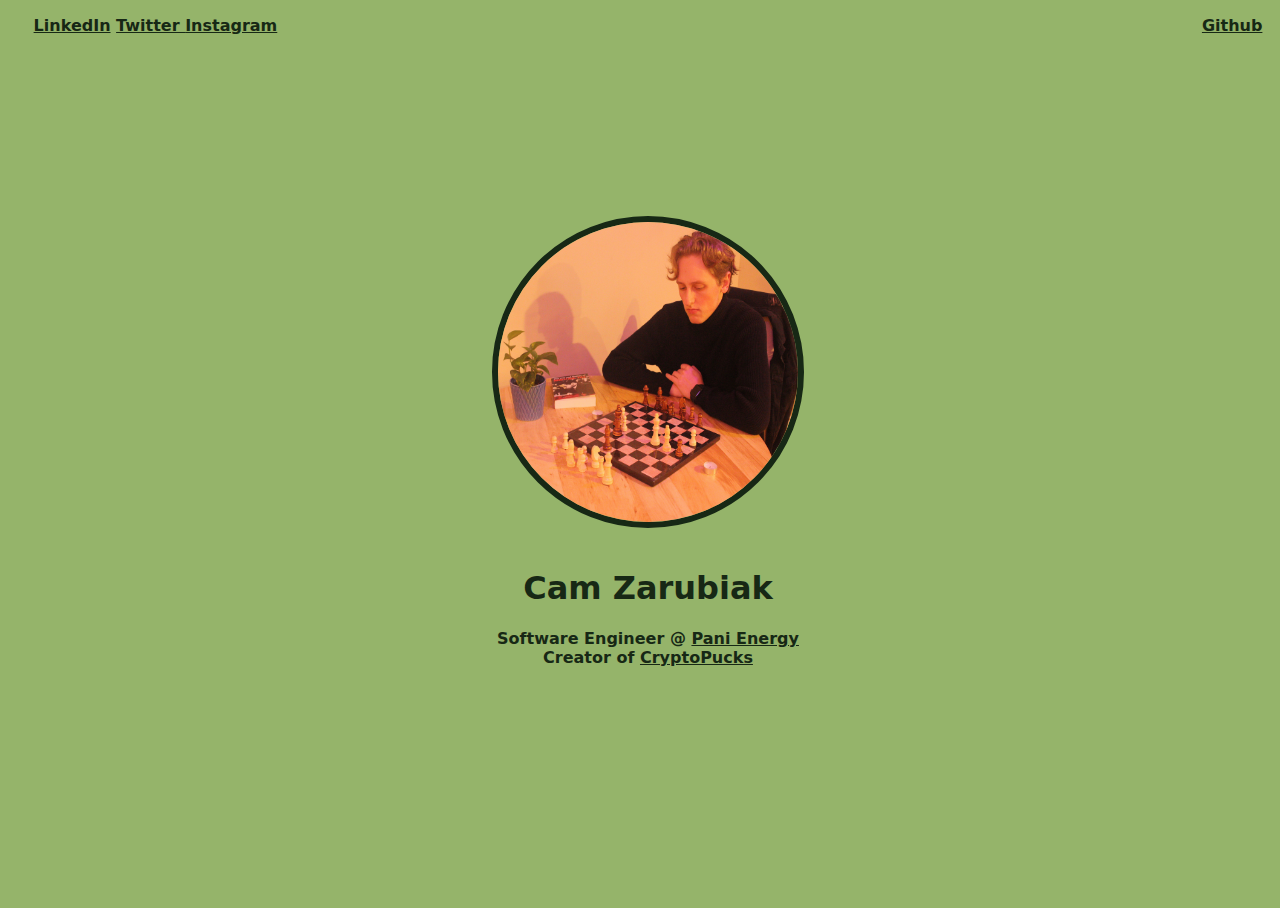
<file: index.html>
<!doctype html>
<html lang="en">
  <head>
    <meta charset="utf-8">
    <title>Cam Zarubiak</title>
    <meta content="width=device-width, initial-scale=1" name="viewport">
    <meta name="description" content="Welcome to Cam Zarubiak's personal website.">
    <meta name="keywords" content="Software, Development, Design">
    <link rel="icon" type="image/png" href="./images/favicon.png">
    <link href="./css/main.css" rel="stylesheet" type="text/css">
    <link rel="stylesheet" href="https://stackpath.bootstrapcdn.com/bootstrap/4.1.3/css/bootstrap.min.css" integrity="sha384-MCw98/SFnGE8fJT3GXwEOngsV7Zt27NXFoaoApmYm81iuXoPkFOJwJ8ERdknLPMO" crossorigin="anonymous">
  </head>

  <body class="body">
    <!-- Sections -->
    <div class="header">
      <p>
        <a class="job-link" href="https://github.com/zarubiak">Github</a>
      </p>
      <p class="links">
        <a class="job-link" href="https://www.linkedin.com/in/cameron-zarubiak/">LinkedIn</a> <a class="job-link" href="https://twitter.com/zashaio/">Twitter </a> <a class="job-link" href="https://www.instagram.com/camzarubiak/">Instagram </a>
      </p>
    </div>
    <div class="project-links">
      <div class="mugshot">
        <img class="zasha-img" src="./images/cam.jpeg" alt="zasha">
      </div>
      <h1 class="name">Cam Zarubiak</h1>
      <p class="project-link">Software Engineer @ <a class="job-link" href="https://www.pani.global" target="_blank" rel="noopener noreferrer">Pani Energy</a></p>
      <p class="project-link">Creator of <a class="job-link" href="https://www.puckinaround.io" target="_blank" rel="noopener noreferrer">CryptoPucks</a></p>
    </div>
  </body>
</html>
</file>
<file: css/main.css>
body, html {
  background-color: #95B46A !important;
  height: 100%;
}

/* Title */
.title {
  height: 100%;
}

.title > h1 {
  font-family: system-ui, Courier, monospace;
  font-weight: 900;
  font-size: 72px;
  color: #172815;
  margin: 0;
  position: absolute;
  top: 61%;
  left: 50%;
  margin-right: -50%;
  transform: translate(-50%, -50%)
}

.title > h4, .title > p {
  font-family: system-ui, Courier, monospace;
  font-weight: 900;
  color: #172815;
  margin: 0;
  position: absolute;
  top: 68%;
  left: 50%;
  margin-right: -50%;
  transform: translate(-50%, -50%)
}

.title > p {
    padding-top: 25px;
}

.title > .project-link {
  font-family: system-ui, Courier, monospace;
  font-weight: 900;
  color: #172815;
  margin: 0;
  top: 71%;
  left: 50%;
  margin-right: -50%;
  transform: translate(-50%, -50%)
}

/* Mugshot */
.zasha-img {
  height: 300px;
  width: 300px;
  border-radius: 50%;
  border: 6px solid #172815;
  margin-bottom: 1em;
}

/* Header */
.header {
  position: absolute;
  width: 100%;
  top: 0px;
}

.header > p {
  font-family: system-ui, Courier, monospace;
  font-weight: 800;
  color: #172815;
  margin-right: 2vw;
  margin-top: 1em;
  text-align: right;
}

.header > img {
  margin-left: 2vw;
  margin-top: 1em;
  text-align: left;
  height: 40px;
  width: 40px;
  top: 0px;
  position: absolute;
}

.header > .links {
  font-family: system-ui, Courier, monospace;
  font-weight: 800;
  color: #172815;
  margin-left: 2vw;
  position: absolute;
  bottom: 0px;
  z-index: 1;
}

/* Media Queries */
@media only screen and (max-width: 600px) {
  .title {
    text-align: center;
  }
}

@media only screen and (max-width: 456px) {
  .title > h1 {
    font-size: 56px;
  }

  .zasha-img {
    height: 220px;
    width: 220px;
  }
}

/* Job Link */
.job-link {
  color: #172815;
  font-weight: 900;
}

.job-link:hover {
  color: #3E5622;
}

/* Project Links */
.project-links {
  display: flex;
  flex-direction: column;
  position: absolute;
  align-items: center;
  width: 100%;
  top: 24vh;
  font-weight: 900;
}

.project-links > .name {
  font-family: system-ui, Courier, monospace;
  font-weight: 900;
  color: #172815;
}

.project-links > .project-link {
  font-family: system-ui, Courier, monospace;
  font-weight: 700;
  color: #172815;
  margin: 0;
}
</file>
